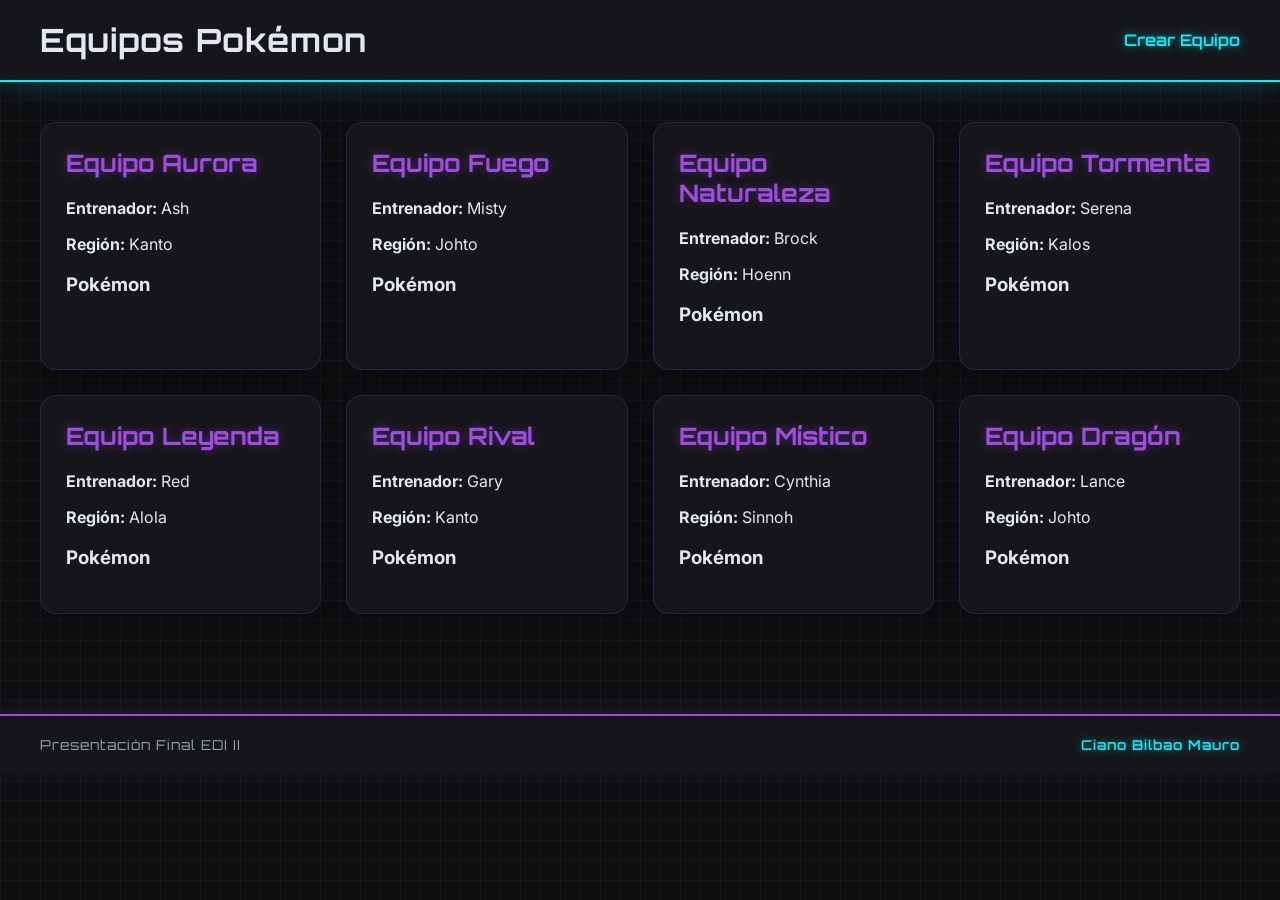
<file: index.html>
<!DOCTYPE html>
<html lang="es">

<head>
    <meta charset="UTF-8">
    <meta name="viewport" content="width=device-width, initial-scale=1.0">
    <title>PokeApi - Equipos</title>
    <link rel="stylesheet" href="css/styles.css">
</head>

<body>

    <header>
        <h1>Equipos Pokémon</h1>
        <a href="registro.html">
            Crear Equipo
        </a>
    </header>

    <main>
        <section id="contenedorEquipos"></section>
    </main>

    <footer>
        <p class="footer-izq">Presentación Final EDI II</p>
        <p class="footer-der">Ciano Bilbao Mauro</p>
    </footer>

    <script type="module" src="js/app.js"></script>

</body>

</html>
</file>
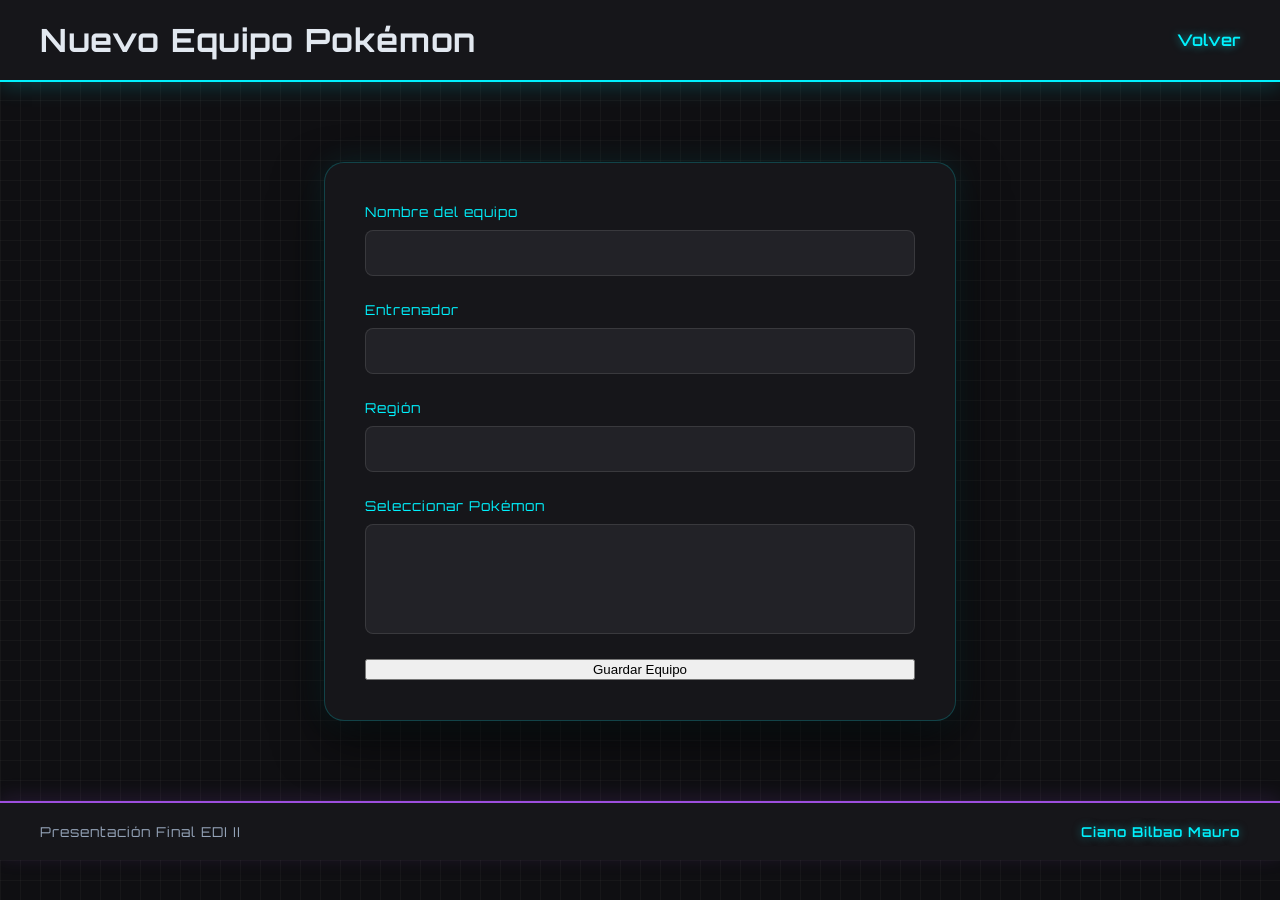
<file: registro.html>
<!DOCTYPE html>
<html lang="es">

<head>
    <meta charset="UTF-8">
    <meta name="viewport" content="width=device-width, initial-scale=1.0">
    <title>Nuevo Equipo</title>
    <link rel="stylesheet" href="css/styles.css">
</head>

<body>

    <header>
        <h1>Nuevo Equipo Pokémon</h1>
        <a href="index.html">
            Volver
        </a>
    </header>

    <main>
        <form id="formEquipo">
            <label>Nombre del equipo</label>
            <input id="nombreEquipo" required>

            <label>Entrenador</label>
            <input id="entrenador" required>

            <label>Región</label>
            <input id="region" required>

            <label>Seleccionar Pokémon</label>
            <select id="pokemon" multiple required>
            </select>

            <button>Guardar Equipo</button>
        </form>
    </main>

    <footer>
        <p class="footer-izq">Presentación Final EDI II</p>
        <p class="footer-der">Ciano Bilbao Mauro</p>
    </footer>

    <script type="module" src="js/registro.js"></script>

</body>

</html>
</file>
<file: css/styles.css>
/* IMPORTAMOS TIPOGRAFÍAS DESDE GOOGLE FONTS */
@import url('https://fonts.googleapis.com/css2?family=Inter:wght@400;600&family=Orbitron:wght@700;900&display=swap');

body {
    font-family: 'Inter', sans-serif;
    margin: 0;
    /* Fondo oscuro cyberpunk y patrón sutil de cuadrícula */
    background-color: #0f0f12;
    background-image: 
        linear-gradient(rgba(255, 255, 255, 0.03) 1px, transparent 1px),
        linear-gradient(90deg, rgba(255, 255, 255, 0.03) 1px, transparent 1px);
    background-size: 20px 20px;
    color: #e2e8f0;
}

/* NAVEGACIÓN CON BORDE NEÓN AZUL */
header {
    display: flex;
    justify-content: space-between;
    align-items: center;
    padding: 20px 40px;
    background: #16161a;
    border-bottom: 2px solid #00f2fe;
    box-shadow: 0 4px 20px rgba(0, 242, 254, 0.2);
}

header h1, header h2 {
    font-family: 'Orbitron', sans-serif;
    margin: 0;
    letter-spacing: 1px;
}

header a {
    color: #00f2fe;
    text-decoration: none;
    font-weight: 600;
    font-family: 'Orbitron', sans-serif;
    transition: all 0.3s ease;
    text-shadow: 0 0 8px rgba(0, 242, 254, 0.6);
}

header a:hover {
    color: #4facfe;
    text-shadow: 0 0 15px #00f2fe, 0 0 30px #00f2fe;
}

/* GRILLA DE EQUIPOS */
#contenedorEquipos {
    display: grid;
    grid-template-columns: repeat(auto-fit, minmax(280px, 1fr));
    gap: 25px;
    padding: 40px;
}

/* TARJETAS CON BRILLO NEÓN MORADO */
.card {
    background: #16161a;
    padding: 25px;
    border-radius: 16px;
    border: 1px solid rgba(157, 78, 221, 0.2);
    box-shadow: 0 8px 32px rgba(0, 0, 0, 0.4), 0 0 15px rgba(157, 78, 221, 0.05);
    transition: transform 0.3s ease, box-shadow 0.3s ease;
}

.card:hover {
    transform: translateY(-5px);
    border-color: #9d4ede;
    box-shadow: 0 12px 40px rgba(0, 0, 0, 0.6), 0 0 20px rgba(157, 78, 221, 0.3);
}

.card h2 {
    font-family: 'Orbitron', sans-serif;
    color: #9d4ede;
    margin-top: 0;
    text-shadow: 0 0 10px rgba(157, 78, 221, 0.4);
}

/* DETALLE DE CADA POKÉMON DENTRO DE LA CARD */
.pokemon {
    background: rgba(255, 255, 255, 0.02);
    border: 1px solid rgba(255, 255, 255, 0.05);
    border-radius: 12px;
    padding: 15px;
    margin-top: 15px;
    display: flex;
    flex-direction: column;
    align-items: center;
    text-align: center;
}

.pokemon img {
    width: 90px;
    filter: drop-shadow(0 0 8px rgba(255, 255, 255, 0.2));
    transition: filter 0.3s ease;
}

.card:hover .pokemon img {
    filter: drop-shadow(0 0 12px #00f2fe);
}

.pokemon strong {
    font-family: 'Orbitron', sans-serif;
    text-transform: uppercase;
    color: #fff;
    font-size: 0.95rem;
    letter-spacing: 0.5px;
    margin: 5px 0;
}

.pokemon p {
    margin: 3px 0;
    font-size: 0.85rem;
    color: #94a3b8;
}

/* FORMULARIO GIGANTE CON EFECTO NEÓN CYAN/FUEGO */
form {
    background: #16161a;
    padding: 40px;
    /* Respetamos tu idea de separarlo más del nav y darle escala */
    margin: 80px auto; 
    max-width: 550px;
    display: flex;
    flex-direction: column;
    gap: 25px;
    border-radius: 20px;
    border: 1px solid rgba(0, 242, 254, 0.2);
    /* Sombra neón imponente */
    box-shadow: 0 20px 50px rgba(0, 0, 0, 0.6), 0 0 30px rgba(0, 242, 254, 0.1);
}

/* Mejoras estéticas para los inputs dentro del formulario */
form label {
    font-family: 'Orbitron', sans-serif;
    color: #00f2fe;
    font-size: 0.85rem;
    letter-spacing: 1px;
    margin-bottom: -15px;
}

form input, form select {
    background: #222227;
    border: 1px solid rgba(255, 255, 255, 0.1);
    padding: 12px;
    border-radius: 8px;
    color: white;
    font-family: 'Inter', sans-serif;
    font-size: 1rem;
    transition: all 0.3s ease;
}

form input:focus, form select:focus {
    outline: none;
    border-color: #00f2fe;
    box-shadow: 0 0 10px rgba(0, 242, 254, 0.4);
    background: #2a2a32;
}

/* Estilo profesional para botones del form (crear/enviar) */
form button[type="submit"] {
    background: linear-gradient(45deg, #00f2fe, #4facfe);
    color: #000;
    font-family: 'Orbitron', sans-serif;
    font-weight: 900;
    border: none;
    padding: 15px;
    border-radius: 8px;
    cursor: pointer;
    text-transform: uppercase;
    letter-spacing: 1px;
    transition: all 0.3s ease;
    box-shadow: 0 4px 15px rgba(0, 242, 254, 0.3);
}

form button[type="submit"]:hover {
    transform: translateY(-2px);
    box-shadow: 0 6px 25px rgba(0, 242, 254, 0.6);
}

/* FOOTER ESTILO CYBERPUNK */
footer {
    display: flex;
    justify-content: space-between;
    align-items: center;
    padding: 20px 40px;
    margin-top: 60px; /* Le da aire respecto a las tarjetas o el form */
    background: #16161a;
    border-top: 2px solid #9d4ede; /* Línea neón violeta */
    box-shadow: 0 -4px 20px rgba(157, 78, 221, 0.15);
}

footer p {
    margin: 0;
    font-family: 'Orbitron', sans-serif;
    font-size: 0.85rem;
    letter-spacing: 1px;
}

.footer-izq {
    color: #94a3b8; /* Un gris claro elegante */
}

.footer-der {
    color: #00f2fe; /* Tu nombre resaltado en cyan neón */
    font-weight: 600;
    text-shadow: 0 0 8px rgba(0, 242, 254, 0.5);
}

/* Responsivo: si lo mirás en celu, se pone uno abajo del otro */
@media (max-width: 600px) {
    footer {
        flex-direction: column;
        gap: 10px;
        text-align: center;
        padding: 20px;
    }
}
</file>
